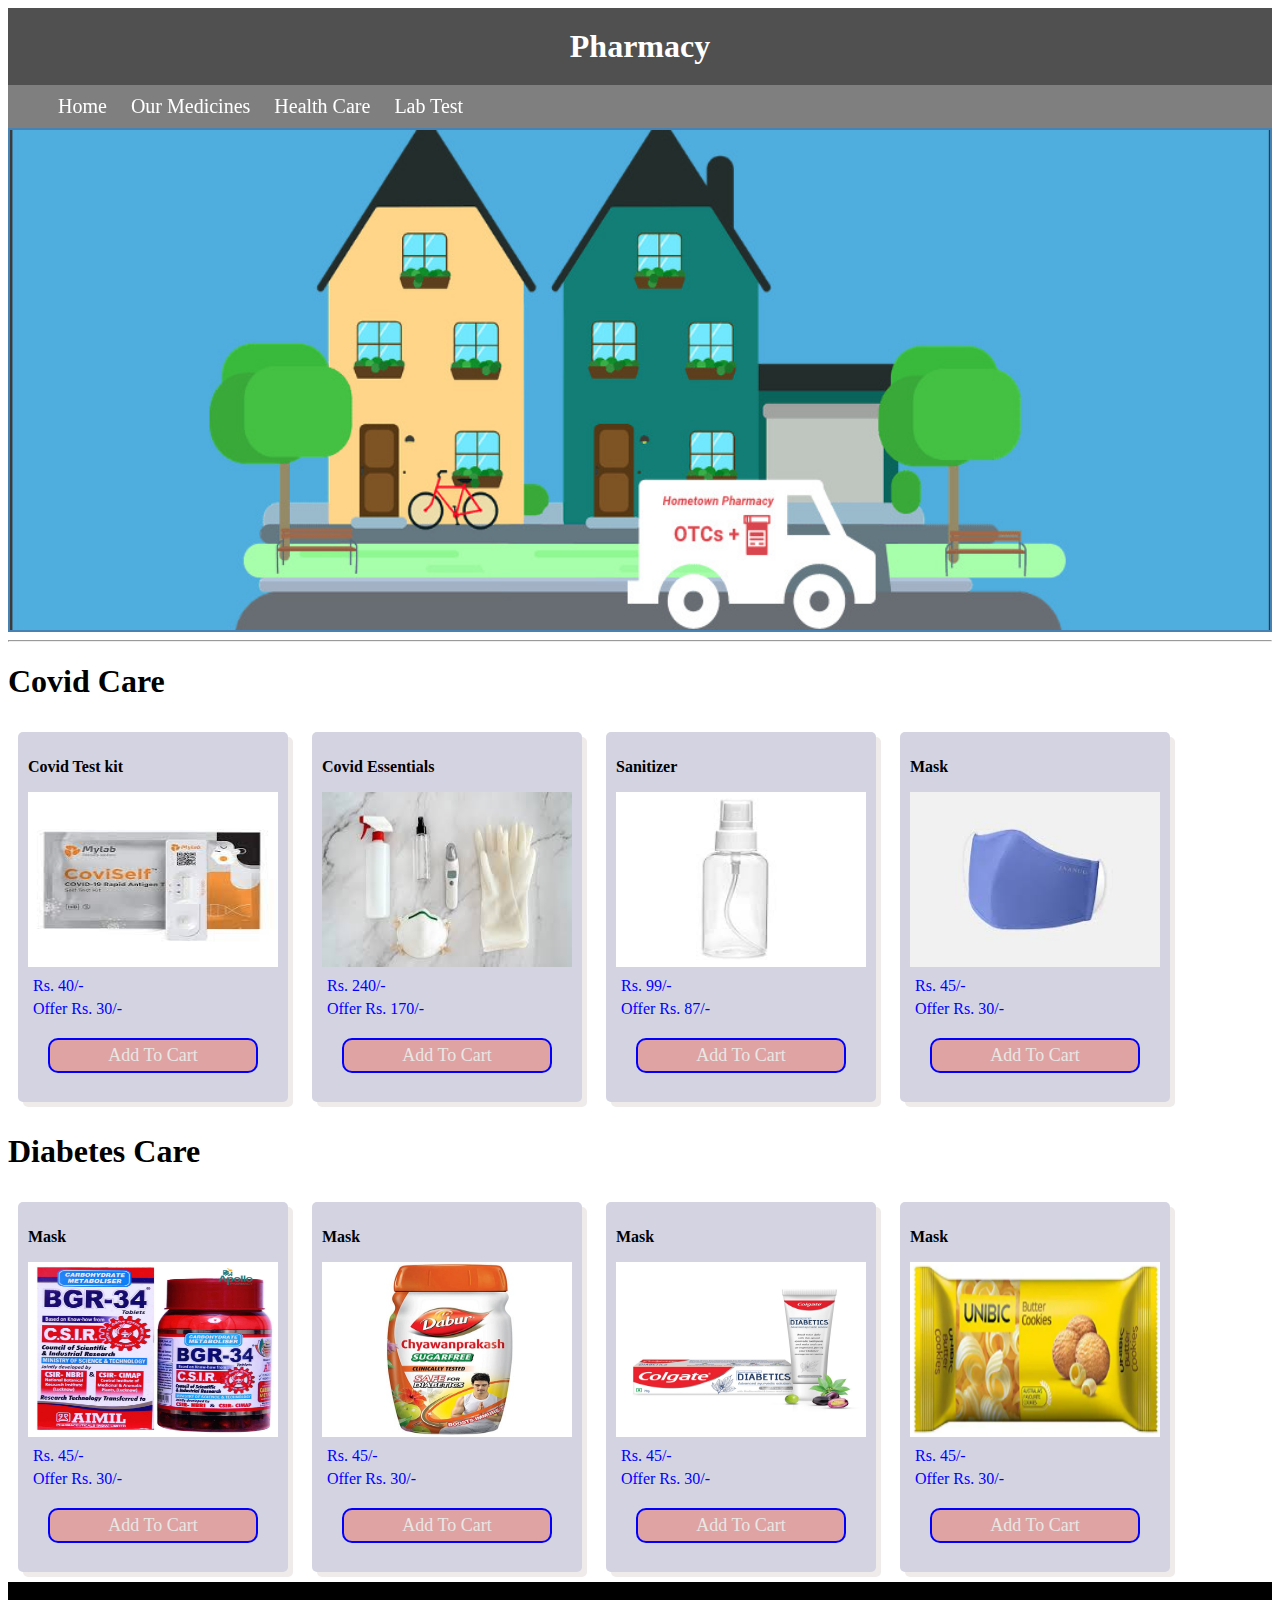
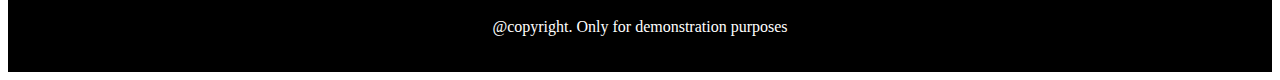
<file: index.html>
<!DOCTYPE html>
<html lang="en">

<head>
    <meta charset="UTF-8">
    <meta http-equiv="X-UA-Compatible" content="IE=edge">
    <meta name="viewport" content="width=device-width, initial-scale=1.0">
    <title>Pharmacy Shop</title>
    <link rel="stylesheet" href="style.css">
</head>

<body>
    <header>Pharmacy</header>
    <section id="navigate">
        <nav>
            <ul class="menu">
                <li><a href="#">Home</a></li>

                <div class="dropdown">
                    <li><a href="#">Our Medicines</a></li>
                    <div class="dropdown-content">
                        <a href="">Fever</a>
                        <a href="">Medicine</a>
                        <a href="">Cold and Cough</a>
                    </div>
                </div>

                <div class="dropdown">
                    <li><a href="#">Health Care</a></li>
                    <div class="dropdown-content">
                        <a href="">Baby Care</a>
                        <a href="">Skin Care</a>
                        <a href="">Home Care</a>
                        <a href="">Personal Care</a>
                        <a href="">Pet Care</a>
                    </div>
                </div>
                <div class="dropdown">
                    <li><a href="lab.html">Lab Test</a></li>
                </div>
            </ul>
        </nav>
    </section>
    <div id="image-animation">

    </div>

    <hr>

    <section>
        <h1>Covid Care</h1>
        <div class="container">
            <p class="product">Covid Test kit</p>
            <div class="image" id="one">
            </div>
            <p class="price">
                Rs. 40/-
            </p>
            <p class="price">
                Offer Rs. 30/-
            </p>
            <div class="add">
                Add To Cart
            </div>
        </div>
        <div class="container">
            <p class="product">Covid Essentials</p>
            <div class="image" id="two">
            </div>
            <p class="price">
                Rs. 240/-
            </p>
            <p class="price">
                Offer Rs. 170/-
            </p>
            <div class="add">
                Add To Cart
            </div>
        </div>
        <div class="container">
            <p class="product">Sanitizer</p>
            <div class="image" id="three">
            </div>
            <p class="price">
                Rs. 99/-
            </p>
            <p class="price">
                Offer Rs. 87/-
            </p>
            <div class="add">
                Add To Cart
            </div>
        </div>
        <div class="container">
            <p class="product">Mask</p>
            <div class="image" id="four">
            </div>
            <p class="price">
                Rs. 45/-
            </p>
            <p class="price">
                Offer Rs. 30/-
            </p>
            <div class="add">
                Add To Cart
            </div>
        </div>
    </section>

    <section>
        <h1>Diabetes Care</h1>
        <div class="container">
            <p class="product">Mask</p>
            <div class="image" id="five">
            </div>
            <p class="price">
                Rs. 45/-
            </p>
            <p class="price">
                Offer Rs. 30/-
            </p>
            <div class="add">
                Add To Cart
            </div>
        </div>
        <div class="container">
            <p class="product">Mask</p>
            <div class="image" id="six">
            </div>
            <p class="price">
                Rs. 45/-
            </p>
            <p class="price">
                Offer Rs. 30/-
            </p>
            <div class="add">
                Add To Cart
            </div>
        </div>
        <div class="container">
            <p class="product">Mask</p>
            <div class="image" id="seven">
            </div>
            <p class="price">
                Rs. 45/-
            </p>
            <p class="price">
                Offer Rs. 30/-
            </p>
            <div class="add">
                Add To Cart
            </div>
        </div>
        <div class="container">
            <p class="product">Mask</p>
            <div class="image" id="eight">
            </div>
            <p class="price">
                Rs. 45/-
            </p>
            <p class="price">
                Offer Rs. 30/-
            </p>
            <div class="add">
                Add To Cart
            </div>
        </div>
    </section>

    <footer>
        <p>@copyright. Only for demonstration purposes</p>
    </footer>
    </div>
</body>

</html>
</file>
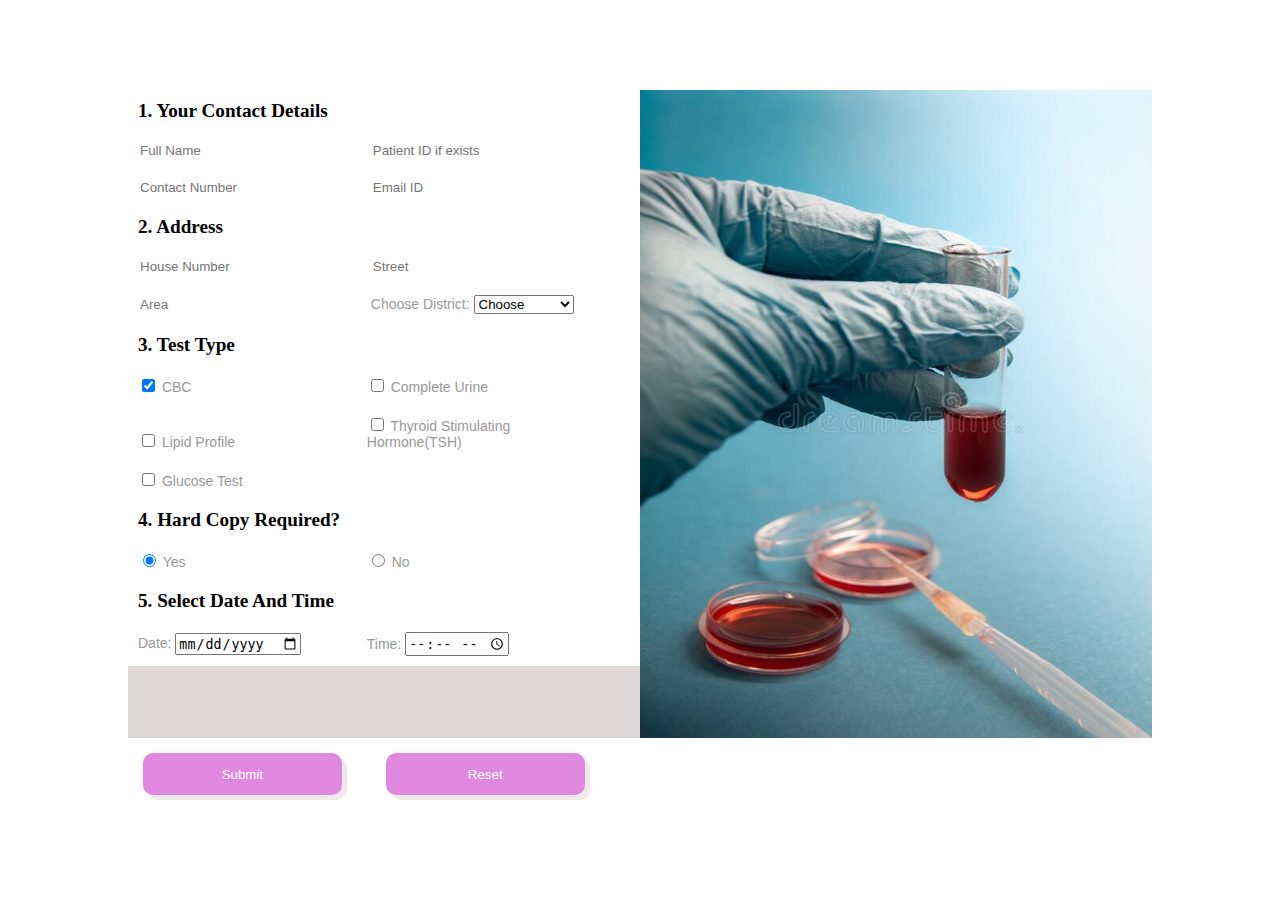
<file: lab.html>
<!DOCTYPE html>
<html lang="en">

<head>
    <meta charset="UTF-8">
    <meta http-equiv="X-UA-Compatible" content="IE=edge">
    <meta name="viewport" content="width=device-width, initial-scale=1.0">
    <title>Lab Test Form</title>
    <link rel="stylesheet" href="lab_style.css">
</head>

<body>
    <div class="main-container">
        <div class="sub-container">
            <div class="form-container">
                <form id="labtest">
                    <p>1. Your Contact Details</p>
                    <input type="text" placeholder="Full Name" class="text-input">
                    <input type="text" placeholder="Patient ID if exists" class="text-input">
                    <input type="number" placeholder="Contact Number" class="text-input">
                    <input type="email" placeholder="Email ID" class="text-input">
                    <p>2. Address</p>
                    <input type="text" placeholder="House Number" class="text-input">
                    <input type="text" placeholder="Street" class="text-input">
                    <input type="text" placeholder="Area" class="text-input">
                    <section>
                        <label for="district">Choose District: </label>
                        <select id="district">
                            <option>Choose</option>
                            <option>North Delhi</option>
                            <option>West Delhi</option>
                            <option>Central Delhi</option>
                            <option>East Delhi</option>
                            <option>South Delhi</option>
                        </select>
                    </section>
                    <p>3. Test Type</p>
                    <section>
                        <input type="checkbox" id="check1" checked>
                        <label for="check1">CBC</label>
                    </section>
                    <section>
                        <input type="checkbox" id="check2">
                        <label for="check2">Complete Urine</label>
                    </section>
                    <section>
                        <input type="checkbox" id="check3">
                        <label for="check3">Lipid Profile</label>
                    </section>
                    <section>
                        <input type="checkbox" id="check4">
                        <label for="check4">Thyroid Stimulating Hormone(TSH)</label>
                    </section>
                    <section>
                        <input type="checkbox" id="check5">
                        <label for="check5">Glucose Test</label>
                    </section>
                    <p>4. Hard Copy Required?</p>
                    <section>
                        <input type="radio" id="yes" name="copyRequired" checked>
                        <label for="yes">Yes</label>
                    </section>
                    <section>
                        <input type="radio" id="no" name="copyRequired">
                        <label for="no">No</label>
                    </section>
                    <p>5. Select Date And Time</p>
                    <section>
                        <label for="date-select">Date: </label>
                        <input type="date" id="date-select">
                    </section>
                    <section>
                        <label for="time-select">Time: </label>
                        <input type="time" id="time-select">
                    </section>
                </form>
            </div>
            <div class="image-container"></div>
        </div>
        <div class="form-controls">
            <input type="submit" class="control" form="labtest">
            <input type="reset" class="control" form="labtest">
        </div>
    </div>
</body>

</html>
</file>
<file: style.css>
header {
    font-weight: bolder;
    color: rgb(255, 255, 255);
    font-size: xx-large;
    text-align: center;
    padding: 20px;
    background-color: rgba(0, 0, 0, 0.685);
}

footer {
    background-color: black;
    color: white;
    font-size: 16px;
    padding: 20px;
    position: relative;
    bottom: 0%;
    text-align: center;
}

#navigate {
    position: -webkit-sticky;
    position: sticky;
    top: 0%;
    z-index: 1;
}

.menu {
    margin: 0%;
    background-color: rgb(0, 0, 0, 0.5);
}

.menu li a {
    color: white;
    font-size: 20px;
    text-decoration: none;
}

.menu li {
    padding: 10px;
    display: inline-block;
}

.menu li:hover {
    background-color: rgba(0, 0, 0, 0.7);
}

.dropdown {
    position: relative;
    display: inline-block;
}

.dropdown-content {
    display: none;
    position: absolute;
    background-color: white;
    min-width: 120px;
    box-shadow: 0px 8px 16px 0px rgba(0, 0, 0, 0.2);
    z-index: 1;
}

.dropdown-content a {
    color: dodgerblue;
    padding: 12px 16px;
    text-decoration: none;
    display: block;
}

.dropdown:hover .dropdown-content {
    display: block;
}

.dropdown-content a:hover {
    background-color: lightgray;
}

@keyframes example {
    0% {
        background-image: url("./Images/Animation/ani1.jpg");
    }
    20% {
        background-image: url("./Images/Animation/ani2.png");
    }
    40% {
        background-image: url("./Images/Animation/ani3.jpg");
    }
    60% {
        background-image: url("./Images/Animation/ani4.jpg");
    }
    80% {
        background-image: url("./Images/Animation/ani5.jpg");
    }
    100% {
        background-image: url("./Images/Animation/ani1.jpg");
    }
}

#image-animation {
    background-image: url("./Images/Animation/ani1.jpg");
    height: 500px;
    object-fit: fill;
    border: 2px solid steelblue;
    background-size: 100% 100%;
    animation-name: example;
    animation-duration: 30s;
    animation-iteration-count: infinite;
}

.container {
    display: inline-block;
    background-color: rgb(211, 211, 226);
    position: relative;
    margin: 10px;
    padding: 10px;
    height: 350px;
    width: 250px;
    box-shadow: 5px 5px rgb(240, 235, 235);
    border-radius: 5px;
}

.container:hover {
    height: 500px;
    width: 350px;
    /*z-index: 10;*/
}

.product {
    font-weight: bold;
}

.price {
    color: blue;
    margin: 5px;
}

.image {
    height: 50%;
    width: 100%;
    background-size: 100% 100%;
    margin-bottom: 10px;
}

#one {
    background-image: url("./Images/Products/c1.jpg");
}

#two {
    background-image: url("./Images/Products/c2.jpg");
}

#three {
    background-image: url("./Images/Products/c3.jpg");
}

#four {
    background-image: url("./Images/Products/c4.jpg");
}

#five {
    background-image: url("./Images/Products/d1.jpg");
}

#six {
    background-image: url("./Images/Products/d2.jpg");
}

#seven {
    background-image: url("./Images/Products/d3.jpg");
}

#eight {
    background-image: url("./Images/Products/d4.png");
}

.add {
    text-align: center;
    border: blue solid 2px;
    margin: 20px;
    background-color: rgb(223, 163, 163);
    font-size: large;
    padding: 5px;
    color: rgb(233, 231, 227);
    border-radius: 10px;
}

.add:active {
    background-color: rgb(250, 234, 230);
    border: rgb(0, 255, 76) solid 2px;
    color: orange;
}

.add:hover {
    cursor: pointer;
}
</file>
<file: lab_style.css>
body {
    margin: 0px;
}

.main-container {
    position: absolute;
    top: 10%;
    bottom: 10%;
    left: 10%;
    right: 10%;
    background-color: rgb(224, 216, 216);
}

.sub-container {
    /*width: 40%;*/
    height: 90%;
    overflow-y: auto;
    /*transform: perspective(0);*/
    position: relative;
}

.form-container {
    width: 50%;
    height: 10%;
    display: inline-block;
    vertical-align: top;
}

.image-container {
    background-image: url("./Images/Lab-Test/lab-test.jpg");
    background-size: 100% 100%;
    position: sticky;
    top: 0;
    bottom: 0;
    left: 50%;
    right: 0;
    display: inline-block;
    width: 50%;
    height: 100%;
}

form {
    background-color: white;
}

form p {
    padding: 10px;
    margin: 0px;
    font-weight: bold;
    font-size: larger;
}

form .text-input {
    border: none;
    width: 40%;
    margin: 10px;
}

form section {
    width: 40%;
    margin: 10px;
    display: inline-block;
    color: #999;
    font-family: sans-serif;
    font-size: 14px;
}

.form-controls {
    background-color: white;
    height: 10%;
    box-sizing: border-box;
    padding: 15px;
}

.control {
    background-color: rgb(224, 135, 224);
    color: white;
    border: none;
    width: 20%;
    height: 100%;
    box-shadow: 5px 5px rgb(240, 233, 233);
    margin-right: 40px;
    border-radius: 10px;
}

.control:hover {
    cursor: pointer;
}
</file>
